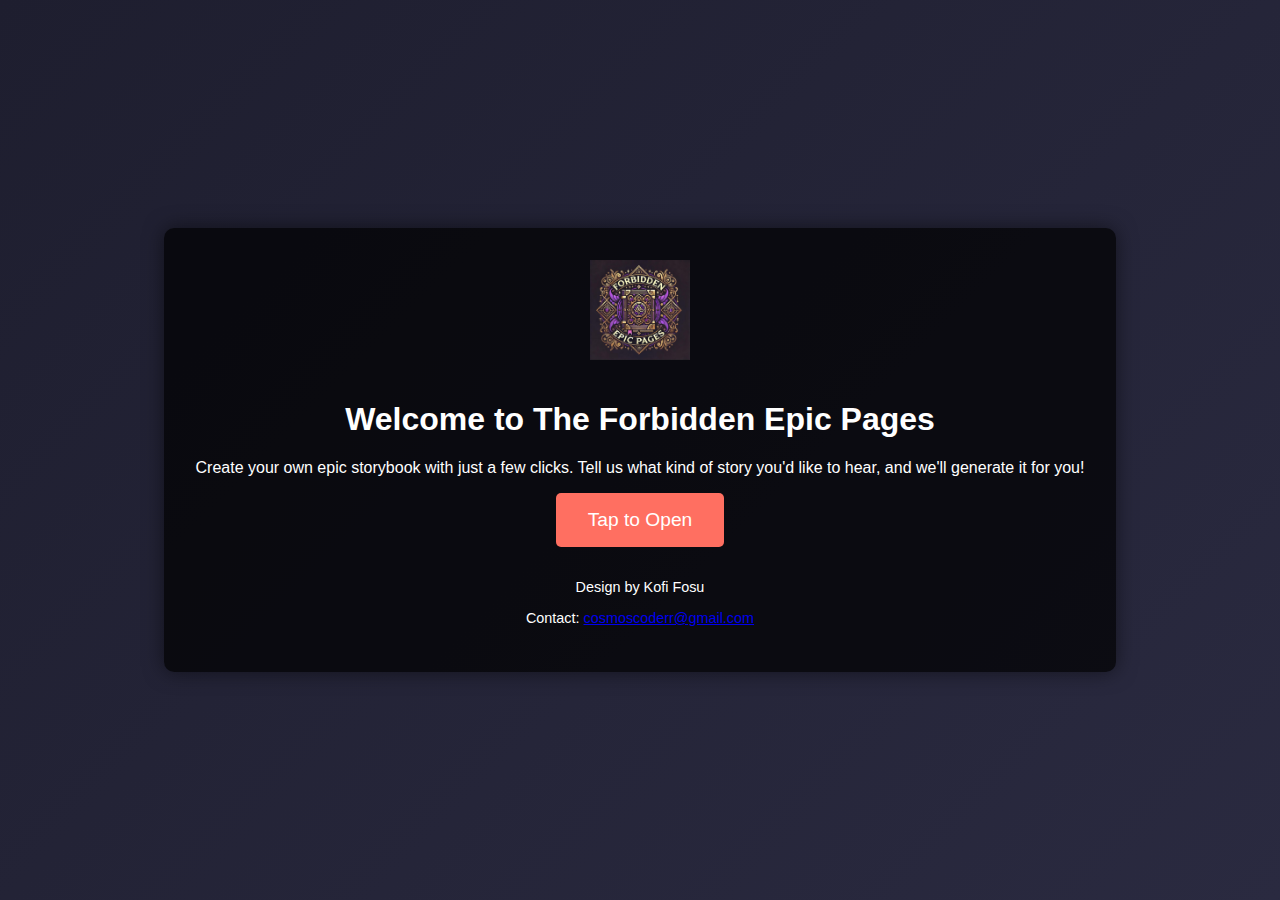
<file: index.html>
<!DOCTYPE html>
<html lang="en">
<head>
  <meta charset="UTF-8">
  <meta name="viewport" content="width=device-width, initial-scale=1.0">
  <title>The Forbidden Epic Pages</title>
  <link rel="stylesheet" href="styles.css">
</head>
<body>
  <div class="intro-container">
    <img src="epic.jpg" alt="Logo" class="logo">
    <h1>Welcome to The Forbidden Epic Pages</h1>
    <p>Create your own epic storybook with just a few clicks. Tell us what kind of story you'd like to hear, and we'll generate it for you!</p>
    <button class="pulsating-button" onclick="window.location.href='main.html'">Tap to Open</button>
    <footer>
      <p>Design by Kofi Fosu</p>
      <p>Contact: <a href="mailto:cosmoscoderr@gmail.com">cosmoscoderr@gmail.com</a></p>
    </footer>
  </div>
</body>
</html>
</file>
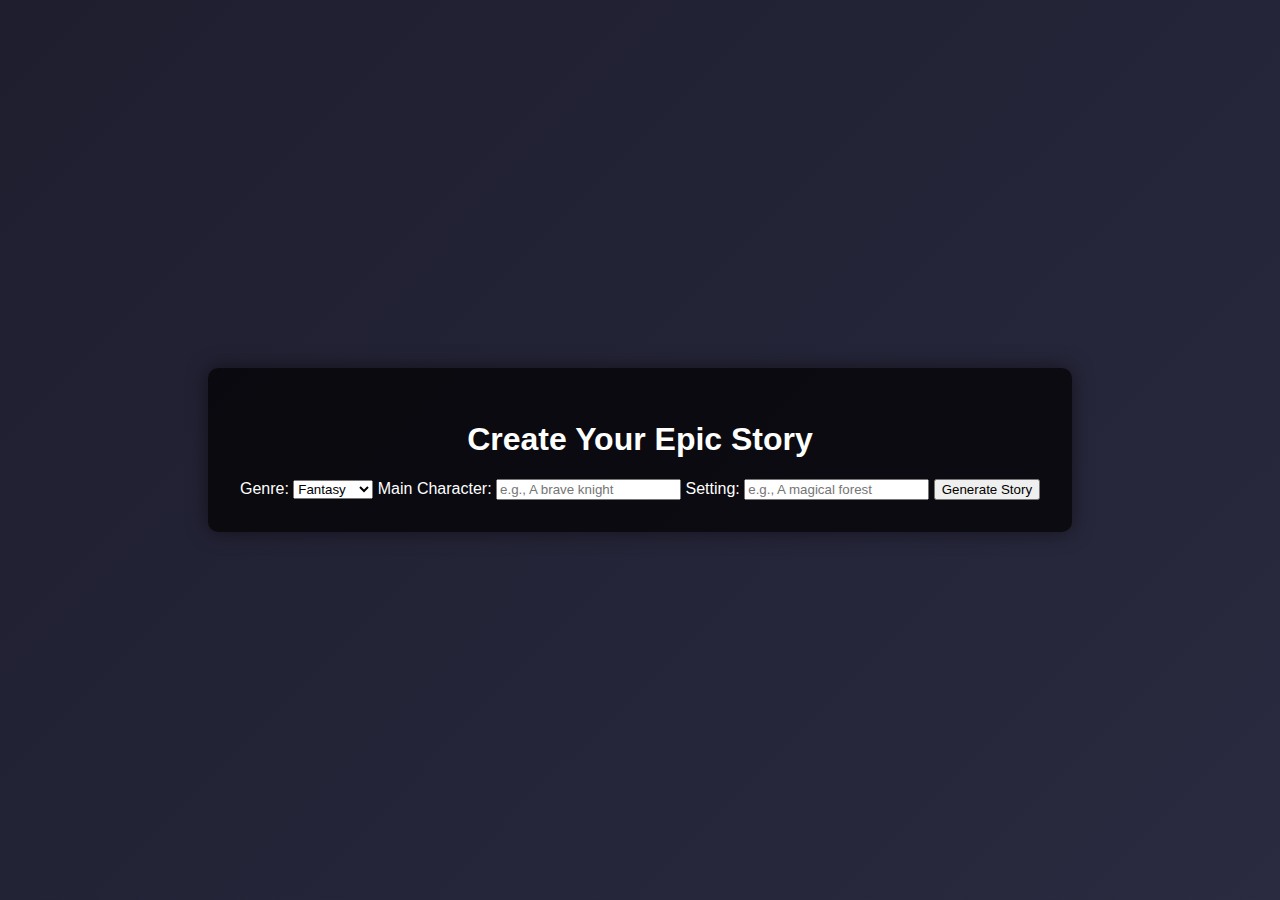
<file: main.html>
<!DOCTYPE html>
<html lang="en">
<head>
  <meta charset="UTF-8">
  <meta name="viewport" content="width=device-width, initial-scale=1.0">
  <title>Create Your Story</title>
  <link rel="stylesheet" href="styles.css">
</head>
<body>
  <div class="main-container">
    <h1>Create Your Epic Story</h1>
    <form id="story-form">
      <label for="genre">Genre:</label>
      <select id="genre" name="genre">
        <option value="fantasy">Fantasy</option>
        <option value="sci-fi">Sci-Fi</option>
        <option value="mystery">Mystery</option>
        <option value="romance">Romance</option>
      </select>

      <label for="character">Main Character:</label>
      <input type="text" id="character" name="character" placeholder="e.g., A brave knight">

      <label for="setting">Setting:</label>
      <input type="text" id="setting" name="setting" placeholder="e.g., A magical forest">

      <button type="submit">Generate Story</button>
    </form>

    <div id="story-preview" class="hidden">
      <h2>Your Story</h2>
      <p id="generated-story"></p>
      <button id="download-pdf">Download as PDF</button>
    </div>
  </div>
  <script src="script.js"></script>
</body>
</html>
</file>
<file: styles.css>
body {
  font-family: 'Arial', sans-serif;
  background: linear-gradient(135deg, #1e1e2f, #2a2a40);
  color: #fff;
  margin: 0;
  padding: 0;
  display: flex;
  justify-content: center;
  align-items: center;
  height: 100vh;
}

.intro-container, .main-container {
  text-align: center;
  background: rgba(0, 0, 0, 0.7);
  padding: 2rem;
  border-radius: 10px;
  box-shadow: 0 0 20px rgba(0, 0, 0, 0.5);
}

.logo {
  width: 100px;
  margin-bottom: 1rem;
}

.pulsating-button {
  background: #ff6f61;
  color: #fff;
  border: none;
  padding: 1rem 2rem;
  font-size: 1.2rem;
  border-radius: 5px;
  cursor: pointer;
  animation: pulse 2s infinite;
}

@keyframes pulse {
  0% { transform: scale(1); }
  50% { transform: scale(1.1); }
  100% { transform: scale(1); }
}

footer {
  margin-top: 2rem;
  font-size: 0.9rem;
}

.hidden {
  display: none;
}
</file>
